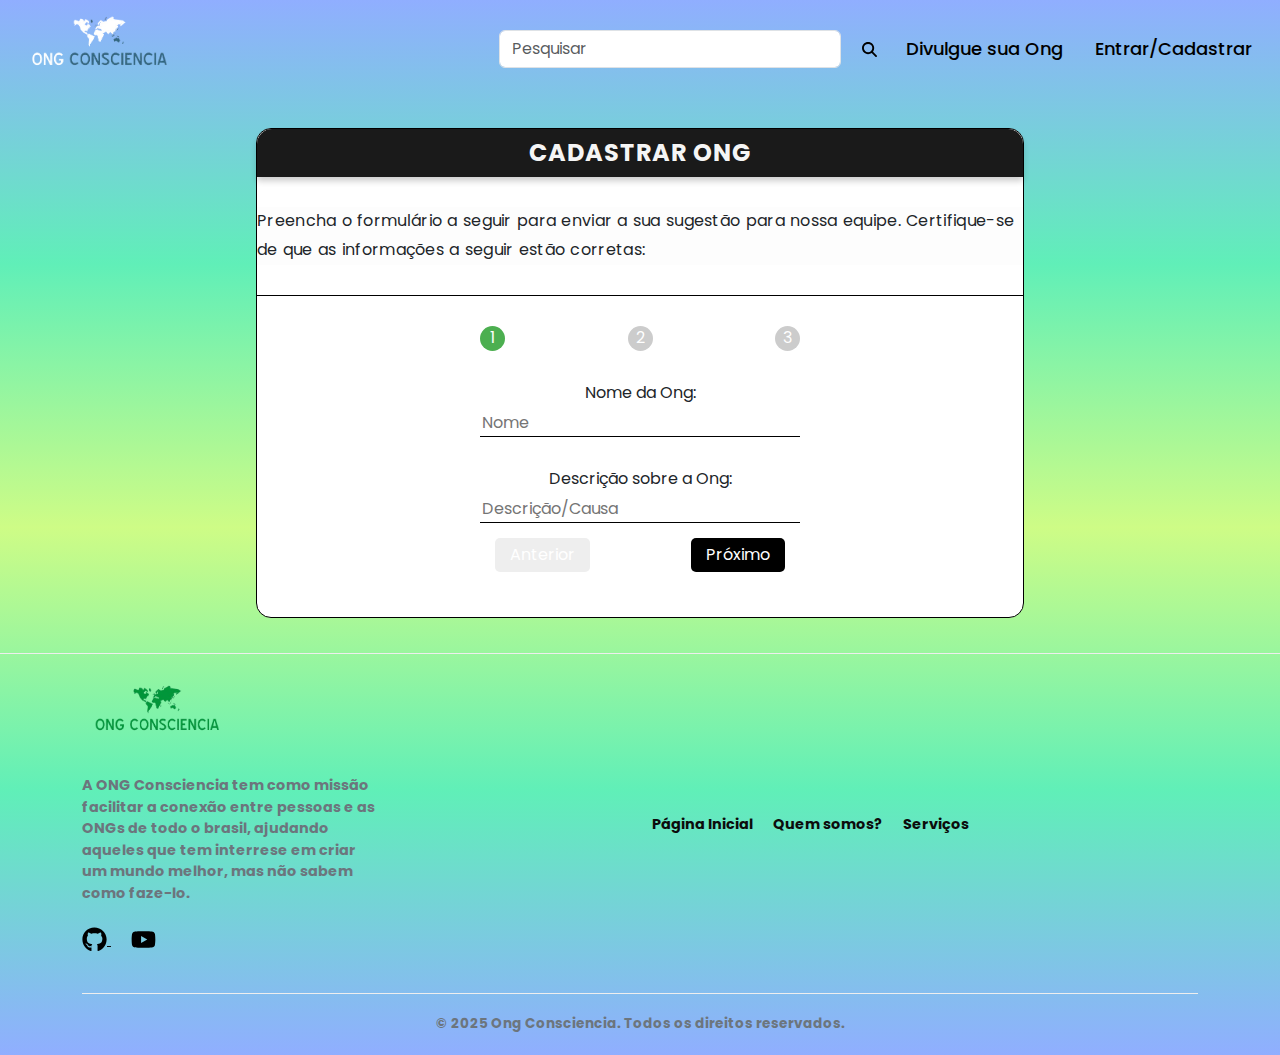
<file: CadastrarOng/index.html>
<!doctype html>
<html lang="pt-br">
  <head>
    <meta charset="utf-8">
    <meta name="viewport" content="width=device-width, initial-scale=1">
    <title>Ong Conciêntização - Página da Ong</title>
    <link href="https://cdn.jsdelivr.net/npm/bootstrap@5.3.3/dist/css/bootstrap.min.css" rel="stylesheet" integrity="sha384-QWTKZyjpPEjISv5WaRU9OFeRpok6YctnYmDr5pNlyT2bRjXh0JMhjY6hW+ALEwIH" crossorigin="anonymous">
    <link rel="stylesheet" href="style.css">
  </head>
  <body>
    
<!-- BARRA DE NAVEGAÇÃO -->
<nav class="navbar navbar-expand-lg" id="nave">
    <div class="container-fluid" id="nave">
        <a href="../Home/index.html">
            <img class="logo" src="imagens/LogoOng.png" alt="Logo">
        </a>
        <button class="navbar-toggler" type="button" data-bs-toggle="collapse" data-bs-target="#navbarSupportedContent" aria-controls="navbarSupportedContent" aria-expanded="false" aria-label="Toggle navigation">
            <span class="navbar-toggler-icon"></span>
        </button>
        <div class="collapse navbar-collapse justify-content-end" id="navbarSupportedContent">
            <form class="d-flex" role="search">
                <input class="form-control me-2" type="search" placeholder="Pesquisar" aria-label="Search" id="input-pesquisa">
                <button class="btn btn-outline-success" type="button" id="btn-pesquisa" onclick="pesquisarOng()">
                  <img src="icones/magnifying-glass-solid.svg" alt="" width="15px" height="15px">  
                </button>
            </form>
            <ul class="nav justify-content-end">
                <li class="nav-item">
                    <a class="nav-link a" href="../CadastrarOng/index.html">Divulgue sua Ong</a>
                </li>
                <!-- Link padrão de login/cadastro -->
                <li class="nav-item" id="auth-menu">
                    <a class="nav-link a" href="../LoginCadastro/index.html">Entrar/Cadastrar</a>
                </li>
                <!-- Menu Dropdown do usuário -->
                <li class="nav-item dropdown" id="user-menu">
                    <a class="nav-link dropdown-toggle" href="#" id="navbarDropdown" role="button" data-bs-toggle="dropdown" aria-expanded="false">
                        <img id="profile-pic" src="../Home/imagens/user_icon.png" alt="Foto de perfil" class="profile-image">
                    </a>
                    <ul class="dropdown-menu dropdown-menu-end" aria-labelledby="navbarDropdown">
                        <li><a class="dropdown-item" href="../PerfilUsuario/index.html" id="profile-user">Perfil</a></li>
                        <li><hr class="dropdown-divider"></li>
                        <li><a class="dropdown-item" href="#" id="logout">Sair</a></li>
                    </ul>
                </li>
            </ul>
        </div>
    </div>
  </nav>  


<!--Area de cadastro-->
    <div id="area-form">
        <!--Informativo-->
        <div id="informacao">
            <h4>
                Cadastrar Ong
            </h4>
            <p>
                Preencha o formulário a seguir para enviar a sua sugestão para nossa equipe. Certifique-se de que as informações a seguir estão corretas:
            </p>
        </div>

        <!--Formulário-->
        <!--https://www.youtube.com/watch?v=P7-MwXsV3mA-->
        <div class="formulario">
            <form action="" id="formulario">
                <div class="step-indicator">
                    <span class="active">1</span>
                    <span>2</span>
                    <span>3</span>
                </div>
                <!--Geral-->
                <div class="step active" id="step1">
                    <label for="nome">Nome da Ong:</label>
                    <input id="nome" name="nome" type="text" placeholder="Nome" required >
                    
                    <label for="descricao">Descrição sobre a Ong:</label>
                    <input id="descricao" name="descricao" type="text" placeholder="Descrição/Causa" required>
                </div>
                <!--Contatos-->
                <div class="step" id="step2">
                    <label for="email-form">Email de contato da Ong:</label>
                    <input type="email" name="email" id="email-form" placeholder="exemplo@gmail.com" required>    
            
                    <label for="telefone">Telefone de contaato da Ong:</label>
                    <input id="telefone" name="telefone" type="text" maxlength="11" placeholder="12 123456789" >
                </div>
                <!--Links-->
                <div class="step" id="step3">
                    <label for="imagem">Link da imagem da logo da Ong:</label>
                    <input id="imagem" name="link_img" type="text" placeholder="Link da imagem">

                    <label for="site">Linl do site oficial da Ong:</label>
                    <input id="site" name="link_site" type="text" placeholder="http://www..." required>
                </div>
                <div class="botoes">
                    <button type="button" id="btn-anterior" onclick="prevStep()" disabled>
                        Anterior
                    </button>
                    <button type="button" id="btn-proximo" onclick="nextStep()">
                        Próximo
                    </button>
                </div>
                
            </form>
            
            <span id="result"></span>
        </div>

        <!--Mensagem de agradecimento-->
        <div class="mensagem" id="mensagem">
            <h2>Mensagem de Agradecimento</h2>
            <p>Obrigado por cadastrar sua ONG em nosso site!</p>
            <p>Agradecemos por se juntar a nós nessa missão de conectar pessoas e organizações para construir um mundo melhor. O cadastro da sua ONG foi enviado com sucesso e, para garantir a segurança e a confiabilidade da nossa plataforma, passará por uma avaliação realizada por nossa equipe.</p>
            <p>Esse processo tem como objetivo verificar se as informações fornecidas estão corretas, se a ONG é segura e legítima, e evitar qualquer tipo de fraude. Nosso compromisso é garantir que todas as organizações cadastradas em nosso site sejam confiáveis, promovendo um ambiente transparente para nossos usuários.</p>
            <p>Assim que a análise for concluída, entraremos em contato com você para informar o resultado. Agradecemos pela sua paciência e por confiar em nosso trabalho. Juntos, podemos fazer a diferença!</p>
            <p><b>Atenciosamente,</b><br><b>Equipe ONG Conciêntização</b></p>
        </div>
    </div>


<!--RODAPÉ-->
    <footer class="footer">
        <div class="container">
            <div class="row align-items-center">
                <div class="col-md-6">
                    <div class="footer-brand">
                    <img class="logo-footer" src="imagens/LogoOngFooter.png" alt="Logo">
                    </div>
                    <p class="footer-text">A ONG Consciencia tem como missão facilitar a conexão entre pessoas e as ONGs de todo o brasil, ajudando aqueles que tem interrese em criar um mundo melhor, mas não sabem como faze-lo.</p>
                    <div class="social-links">
                        <a href="#" class="social-link">
                            <img src="icones/github-brands-solid.svg" alt="" width="25px" height="25px">
                        </a>
                        <a href="#" class="social-link">
                            <img src="icones/youtube-brands-solid.svg" alt="" width="25px" height="25px">
                        </a>
                    </div>
                </div>
    
                <div class="col-md-6 text-md-end">
                    <ul class="footer-links">
                        <li><a href="../Home/index.html">Página Inicial</a></li>
                        <li><a href="../QuemSomos/index.html">Quem somos?</a></li>
                        <li><a href="#">Serviços</a></li>
                    </ul>
                </div>
            </div>
    
            <div class="copyright text-center">
                © 2025 Ong Consciencia. Todos os direitos reservados.
            </div>
        </div>
    </footer>
  
    <script src="../Home/auth.js"></script>
    <!--Script Bootstrap-->
        <script src="script.js" defer></script>
        <script src="https://cdn.jsdelivr.net/npm/bootstrap@5.3.3/dist/js/bootstrap.bundle.min.js" integrity="sha384-YvpcrYf0tY3lHB60NNkmXc5s9fDVZLESaAA55NDzOxhy9GkcIdslK1eN7N6jIeHz" crossorigin="anonymous"></script>
    </body>
</html>
</file>
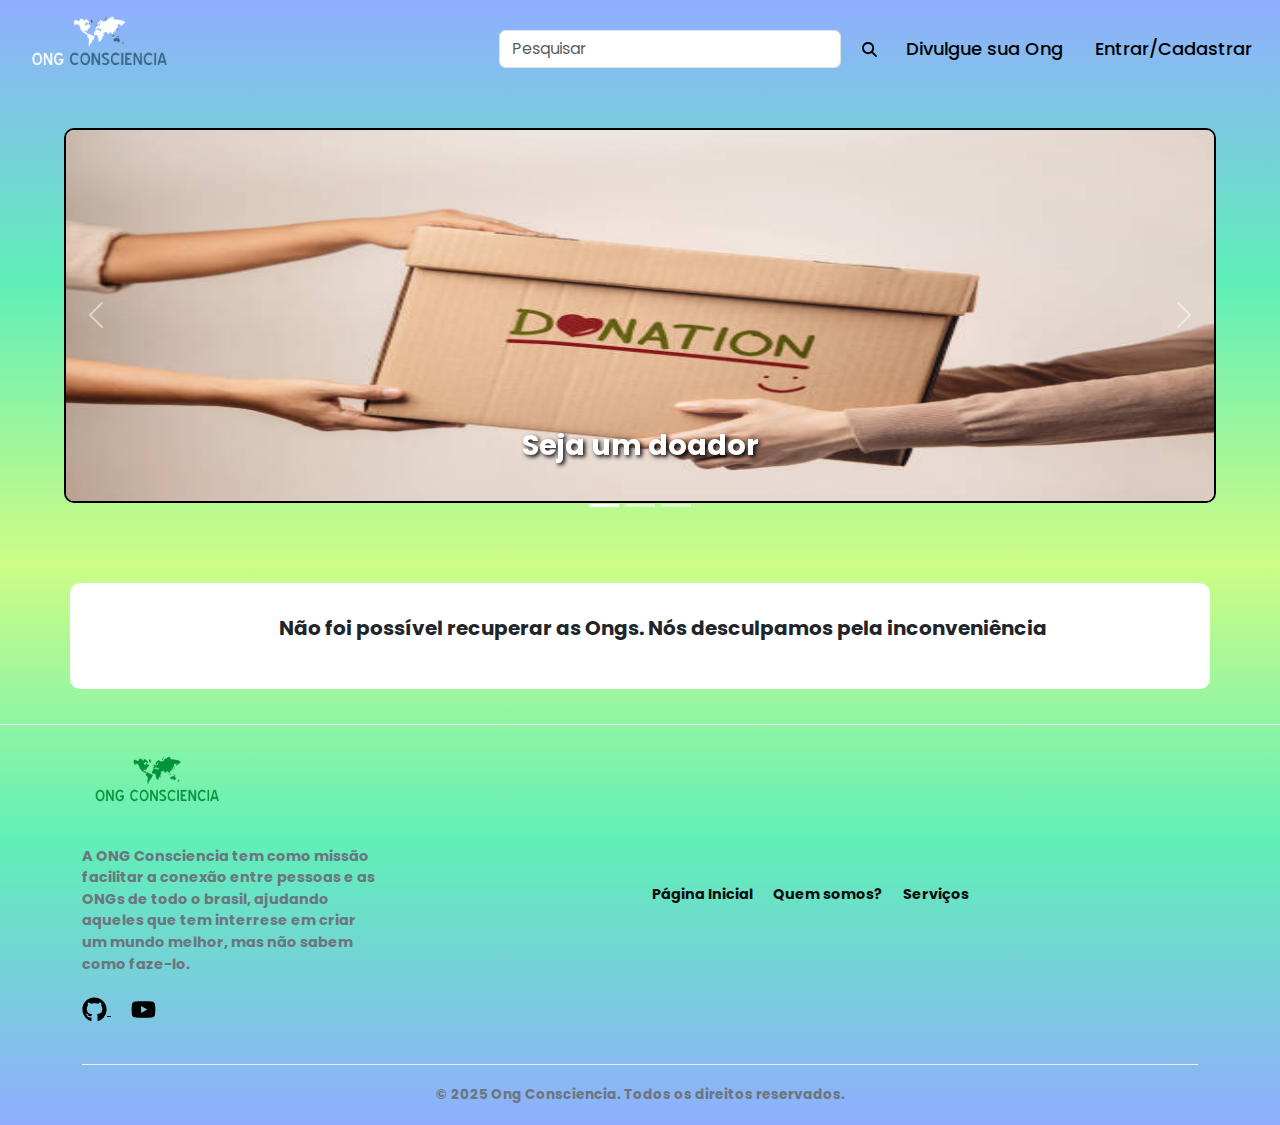
<file: Home/index.html>
<!doctype html>
<html lang="pt-br">
  <head>
    <meta charset="utf-8">
    <meta name="viewport" content="width=device-width, initial-scale=1">
    <title>Ong Conciêntização - Home</title>
    <link href="https://cdn.jsdelivr.net/npm/bootstrap@5.3.3/dist/css/bootstrap.min.css" rel="stylesheet" integrity="sha384-QWTKZyjpPEjISv5WaRU9OFeRpok6YctnYmDr5pNlyT2bRjXh0JMhjY6hW+ALEwIH" crossorigin="anonymous">
    <link rel="stylesheet" href="style.css">
  </head>
  <body>
    
<!-- BARRA DE NAVEGAÇÃO -->
<nav class="navbar navbar-expand-lg" id="nave">
  <div class="container-fluid" id="nave">
      <a href="../Home/index.html">
          <img class="logo" src="imagens/LogoOng.png" alt="Logo">
      </a>
      <button class="navbar-toggler" type="button" data-bs-toggle="collapse" data-bs-target="#navbarSupportedContent" aria-controls="navbarSupportedContent" aria-expanded="false" aria-label="Toggle navigation">
          <span class="navbar-toggler-icon"></span>
      </button>
      <div class="collapse navbar-collapse justify-content-end" id="navbarSupportedContent">
          <form class="d-flex" role="search">
              <input class="form-control me-2" type="search" placeholder="Pesquisar" aria-label="Search" id="input-pesquisa">
              <button class="btn btn-outline-success" type="button" id="btn-pesquisa" onclick="pesquisarOng()">
                <img src="icones/magnifying-glass-solid.svg" alt="" width="15px" height="15px">  
              </button>
          </form>
          <ul class="nav justify-content-end">
              <li class="nav-item">
                  <a class="nav-link a" href="../CadastrarOng/index.html">Divulgue sua Ong</a>
              </li>
              <!-- Link padrão de login/cadastro -->
              <li class="nav-item" id="auth-menu">
                  <a class="nav-link a" href="../LoginCadastro/index.html">Entrar/Cadastrar</a>
              </li>
              <!-- Menu Dropdown do usuário -->
              <li class="nav-item dropdown" id="user-menu">
                  <a class="nav-link dropdown-toggle" href="#" id="navbarDropdown" role="button" data-bs-toggle="dropdown" aria-expanded="false">
                      <img id="profile-pic" src="../Home/imagens/user_icon.png" alt="Foto de perfil" class="profile-image">
                  </a>
                  <ul class="dropdown-menu dropdown-menu-end" aria-labelledby="navbarDropdown">
                      <li><a class="dropdown-item" href="../PerfilUsuario/index.html" id="profile-user">Perfil</a></li>
                      <li><hr class="dropdown-divider"></li>
                      <li><a class="dropdown-item" href="#" id="logout">Sair</a></li>
                  </ul>
              </li>
          </ul>
      </div>
  </div>
</nav>


<!--CARROUSEL-->
    <div id="carouselExampleCaptions" class="carousel slide" style=" padding-top: 30px; padding-bottom: 30px;">
      <div class="carousel-indicators">
        <button type="button" data-bs-target="#carouselExampleCaptions" data-bs-slide-to="0" class="active" aria-current="true" aria-label="Slide 1"></button>
        <button type="button" data-bs-target="#carouselExampleCaptions" data-bs-slide-to="1" aria-label="Slide 2"></button>
        <button type="button" data-bs-target="#carouselExampleCaptions" data-bs-slide-to="2" aria-label="Slide 3"></button>
      </div>
      <div class="carousel-inner" id="carrosel-div">
        <div class="carousel-item active">
          <img src="imagens/istockphoto-1353332258-612x612.jpg" class="d-block w-100 img-carrosel" alt="...">
          <div class="carousel-caption d-none d-md-block">
            <h5 class="carrosel-text">Seja um doador</h5>
          </div>
        </div>
        <div class="carousel-item">
          <img src="imagens/pexels-rdne-6646918.jpg" class="d-block w-100 img-carrosel" alt="...">
          <div class="carousel-caption d-none d-md-block">
            <h5 class="carrosel-text">Ajude ao próximo</h5>
          </div>
        </div>
        <div class="carousel-item">
          <img src="imagens/world.jpg" class="d-block w-100 img-carrosel" alt="...">
          <div class="carousel-caption d-none d-md-block">
            <h5 class="carrosel-text">Ajude a criar um mundo melhor</h5>
          </div>
        </div>
      </div>
      <button class="carousel-control-prev carrosel-botao" type="button" data-bs-target="#carouselExampleCaptions" data-bs-slide="prev">
        <span class="carousel-control-prev-icon" aria-hidden="true"></span>
        <span class="visually-hidden">Previous</span>
      </button>
      <button class="carousel-control-next carrosel-botao" type="button" data-bs-target="#carouselExampleCaptions" data-bs-slide="next">
        <span class="carousel-control-next-icon" aria-hidden="true"></span>
        <span class="visually-hidden">Next</span>
      </button>
    </div>

    
<!--Exibiçãao dos cards para as ONGs-->
    <div class="container">
      <div class="row gx-4" id="area-de-conteudo">
        <!--Configuração de colunas de acordo com o tamanho do dispositivo-->
        <div class="col-sm-12 col-md-4 col-lg-3">
          <!--Area de apresentação das ongs-->
          
        </div>
      </div>
    </div>

<!--RODAPÉ-->
<footer class="footer">
  <div class="container">
      <div class="row align-items-center">
          <div class="col-md-6">
              <div class="footer-brand">
                <img class="logo-footer" src="imagens/LogoOngFooter.png" alt="Logo">
              </div>
              <p class="footer-text">A ONG Consciencia tem como missão facilitar a conexão entre pessoas e as ONGs de todo o brasil, ajudando aqueles que tem interrese em criar um mundo melhor, mas não sabem como faze-lo.</p>
              <div class="social-links">
                <a href="#" class="social-link">
                  <img src="icones/github-brands-solid.svg" alt="" width="25px" height="25px">
                </a>
                <a href="#" class="social-link">
                  <img src="icones/youtube-brands-solid.svg" alt="" width="25px" height="25px">
                </a>
              </div>
          </div>

          <div class="col-md-6 text-md-end">
              <ul class="footer-links">
                  <li><a href="#">Página Inicial</a></li>
                  <li><a href="../QuemSomos/index.html">Quem somos?</a></li>
                  <li><a href="#">Serviços</a></li>
              </ul>
          </div>
      </div>

      <div class="copyright text-center">
          © 2025 Ong Consciencia. Todos os direitos reservados.
      </div>
  </div>
</footer>

    <!--Script Bootstrap-->
    <script src="script.js" defer></script>
    <script src="../Home/auth.js"></script>
    <script src="https://cdn.jsdelivr.net/npm/bootstrap@5.3.3/dist/js/bootstrap.bundle.min.js" integrity="sha384-YvpcrYf0tY3lHB60NNkmXc5s9fDVZLESaAA55NDzOxhy9GkcIdslK1eN7N6jIeHz" crossorigin="anonymous"></script>
  </body>
</html>
</file>
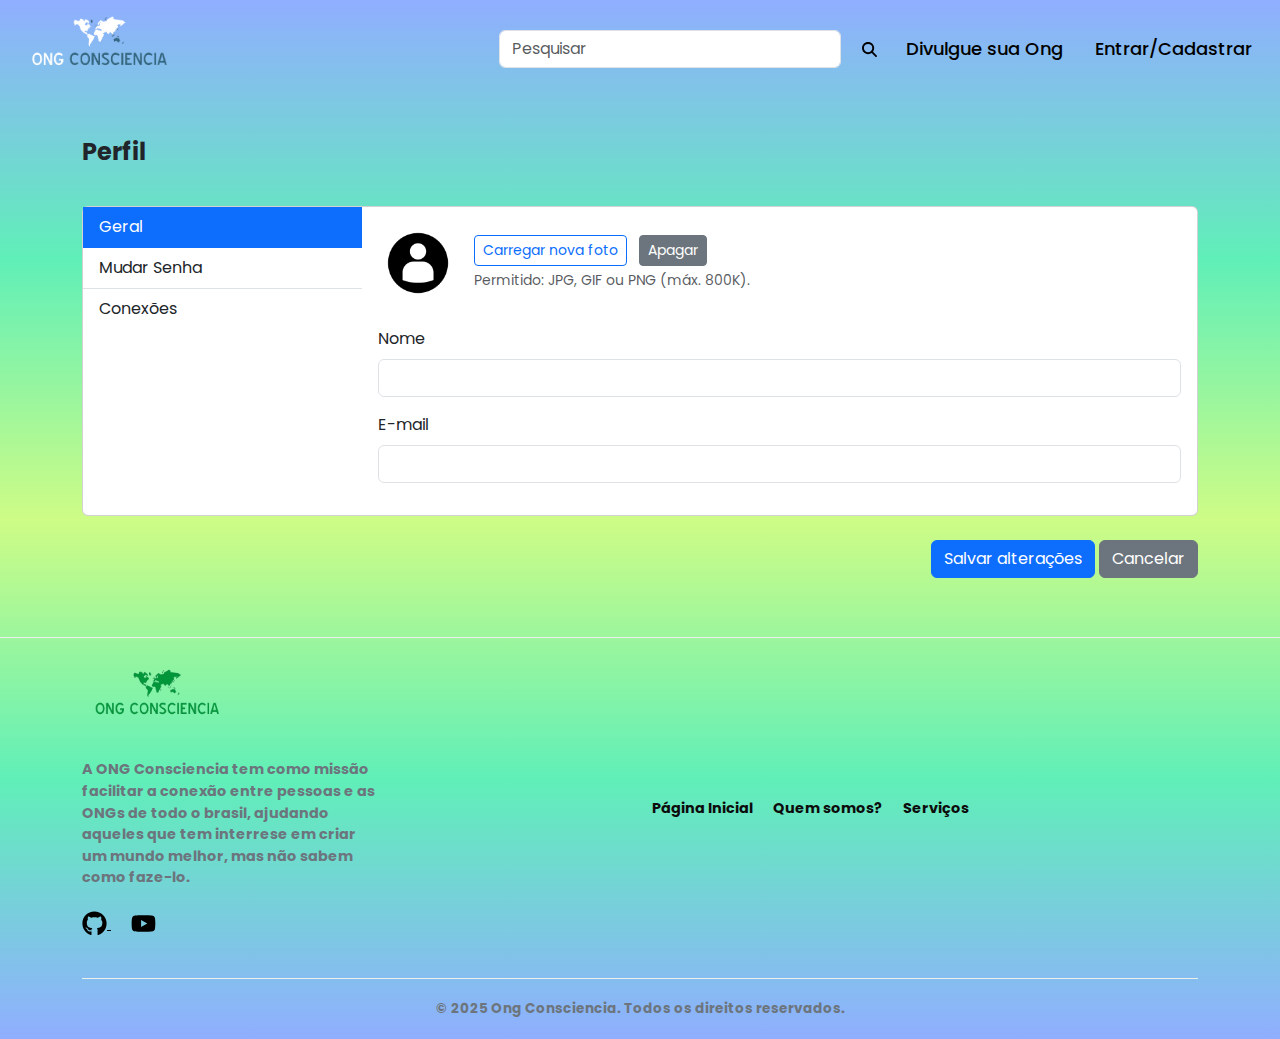
<file: PerfilUsuario/index.html>
<!DOCTYPE html>
<html lang="pt-br">

<head>
    <meta charset="UTF-8">
    <meta name="viewport" content="width=device-width, initial-scale=1.0">
    <title>OngConsciencia - Perfil do usuário</title>
    <link rel="stylesheet" href="style.css">
    <link href="https://cdn.jsdelivr.net/npm/bootstrap@5.3.3/dist/css/bootstrap.min.css" rel="stylesheet" integrity="sha384-QWTKZyjpPEjISv5WaRU9OFeRpok6YctnYmDr5pNlyT2bRjXh0JMhjY6hW+ALEwIH" crossorigin="anonymous">
</head>

<body>

    <!-- BARRA DE NAVEGAÇÃO -->
<nav class="navbar navbar-expand-lg" id="nave">
    <div class="container-fluid" id="nave">
        <a href="../Home/index.html">
            <img class="logo" src="imagens/LogoOng.png" alt="Logo">
        </a>
        <button class="navbar-toggler" type="button" data-bs-toggle="collapse" data-bs-target="#navbarSupportedContent" aria-controls="navbarSupportedContent" aria-expanded="false" aria-label="Toggle navigation">
            <span class="navbar-toggler-icon"></span>
        </button>
        <div class="collapse navbar-collapse justify-content-end" id="navbarSupportedContent">
            <form class="d-flex" role="search">
                <input class="form-control me-2" type="search" placeholder="Pesquisar" aria-label="Search" id="input-pesquisa">
                <button class="btn btn-outline-success" type="button" id="btn-pesquisa" onclick="pesquisarOng()">
                  <img src="icones/magnifying-glass-solid.svg" alt="" width="15px" height="15px">  
                </button>
            </form>
            <ul class="nav justify-content-end">
                <li class="nav-item">
                    <a class="nav-link a" href="../CadastrarOng/index.html">Divulgue sua Ong</a>
                </li>
                <!-- Link padrão de login/cadastro -->
                <li class="nav-item" id="auth-menu">
                    <a class="nav-link a" href="../LoginCadastro/index.html">Entrar/Cadastrar</a>
                </li>
                <!-- Menu Dropdown do usuário -->
                <li class="nav-item dropdown" id="user-menu">
                    <a class="nav-link dropdown-toggle" href="#" id="navbarDropdown" role="button" data-bs-toggle="dropdown" aria-expanded="false">
                        <img id="profile-pic" src="../Home/imagens/user_icon.png" alt="Foto de perfil" class="profile-image">
                    </a>
                    <ul class="dropdown-menu dropdown-menu-end" aria-labelledby="navbarDropdown">
                        <li><a class="dropdown-item" href="../PerfilUsuario/index.html" id="profile-user">Perfil</a></li>
                        <li><hr class="dropdown-divider"></li>
                        <li><a class="dropdown-item" href="#" id="logout">Sair</a></li>
                    </ul>
                </li>
            </ul>
        </div>
    </div>
  </nav>  

    <!-- Perfil do usuário -->
<div class="container light-style flex-grow-1 py-4">
    <h4 class="fw-bold py-3 mb-4">Perfil</h4>
    <div class="card">
        <div class="row g-0">
            <div class="col-md-3">
                <div class="list-group list-group-flush">
                    <a class="list-group-item list-group-item-action active" data-bs-toggle="list" href="#account-general">
                        Geral
                    </a>
                    <a class="list-group-item list-group-item-action" data-bs-toggle="list" href="#account-change-password">
                        Mudar Senha
                    </a>
                    <a class="list-group-item list-group-item-action" data-bs-toggle="list" href="#account-connections">
                        Conexões
                    </a>
                </div>
            </div>
            <div class="col-md-9">
                <div class="tab-content p-3">
                    <!-- Geral -->
                    <div class="tab-pane fade show active" id="account-general">
                        <div class="d-flex align-items-center mb-4">
                            <img  id="foto-perfil"  src="../Home/imagens/user_icon.png" alt="Avatar" class="rounded-circle me-3" width="80">
                            <div>
                                <label class="btn btn-outline-primary btn-sm">
                                    Carregar nova foto
                                    <input id="fileinput" type="file" class="d-none" accept="image/*">
                                </label>
                                <button class="btn btn-sm btn-secondary ms-2">Apagar</button>
                                <div class="text-muted mt-1 small">Permitido: JPG, GIF ou PNG (máx. 800K).</div>
                            </div>
                        </div>
                        <form>
                            <div class="mb-3">
                                <label class="form-label">Nome</label>
                                <input type="text" class="form-control" id="nome"  value="">
                            </div>
                            <div class="mb-3">
                                <label class="form-label">E-mail</label>
                                <input type="email" class="form-control" id="email" value="">
                            </div>
                        </form>
                    </div>

                    <!-- Mudar Senha -->
                    <div class="tab-pane fade" id="account-change-password">
                        <form>
                            <div class="mb-3">
                                <label class="form-label">Senha Atual</label>
                                <input type="password" class="form-control">
                            </div>
                            <div class="mb-3">
                                <label class="form-label">Nova Senha</label>
                                <input type="password" id="nova-senha" class="form-control">
                            </div>
                            <div class="mb-3">
                                <label class="form-label">Confirmar Nova Senha</label>
                                <input type="password" class="form-control">
                            </div>
                        </form>
                    </div>

                    <!-- Conexões -->
                    <div class="tab-pane fade" id="account-connections">
                        <button class="btn btn-twitter btn-sm w-100 mb-3">Conectar com <strong>LinkedIn</strong></button>
                        <div class="border-bottom pb-3">
                            <h6 class="mb-2">Conectado com Google:</h6>
                            <span class="text-muted small">[Email Protegido]</span>
                            <a href="#" class="text-decoration-none text-muted float-end small">Remover</a>
                        </div>
                        <button class="btn btn-facebook btn-sm w-100 my-3">Conectar com <strong>Facebook</strong></button>
                        <button class="btn btn-instagram btn-sm w-100">Conectar com <strong>Instagram</strong></button>
                    </div>
                </div>
            </div>
        </div>
    </div>
    <div class="text-end mt-4">
        <button class="btn btn-primary">Salvar alterações</button>
        <button class="btn btn-secondary">Cancelar</button>
    </div>
</div>

    <!--RODAPÉ-->
<footer class="footer">
    <div class="container">
        <div class="row align-items-center">
            <div class="col-md-6">
                <div class="footer-brand">
                  <img class="logo-footer" src="imagens/LogoOngFooter.png" alt="Logo">
                </div>
                <p class="footer-text">A ONG Consciencia tem como missão facilitar a conexão entre pessoas e as ONGs de todo o brasil, ajudando aqueles que tem interrese em criar um mundo melhor, mas não sabem como faze-lo.</p>
                <div class="social-links">
                    <a href="#" class="social-link">
                        <img src="icones/github-brands-solid.svg" alt="" width="25px" height="25px">
                    </a>
                    <a href="#" class="social-link">
                        <img src="icones/youtube-brands-solid.svg" alt="" width="25px" height="25px">
                    </a>
                </div>
            </div>
  
            <div class="col-md-6 text-md-end">
                <ul class="footer-links">
                    <li><a href="../Home/index.html">Página Inicial</a></li>
                    <li><a href="../QuemSomos/index.html">Quem somos?</a></li>
                    <li><a href="#">Serviços</a></li>
                </ul>
            </div>
        </div>
  
        <div class="copyright text-center">
            © 2025 Ong Consciencia. Todos os direitos reservados.
        </div>
    </div>
  </footer>
    <!-- Link -->
    <script src="https://code.jquery.com/jquery-1.10.2.min.js"></script>
    <!-- Link para a responsabilidade do NavBar -->
    <script src="https://cdn.jsdelivr.net/npm/bootstrap@5.3.3/dist/js/bootstrap.bundle.min.js" integrity="sha384-YvpcrYf0tY3lHB60NNkmXc5s9fDVZLESaAA55NDzOxhy9GkcIdslK1eN7N6jIeHz" crossorigin="anonymous"></script>
    <script src="../Home/auth.js"></script>
    <script src="../PerfilUsuario/script.js"></script>
</body>

</html>
</file>
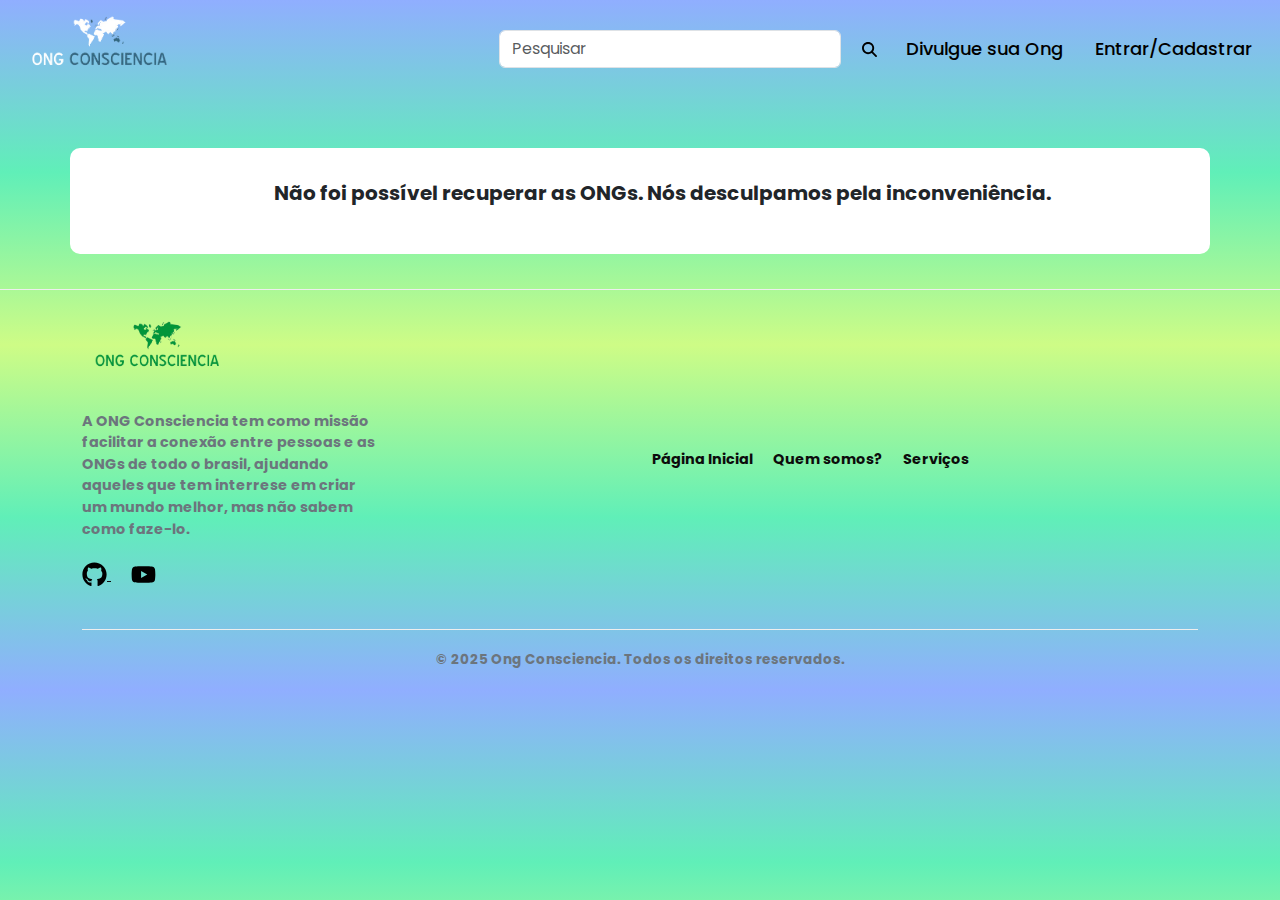
<file: PesquisaOng/index.html>
<!doctype html>
<html lang="pt-br">
  <head>
    <meta charset="utf-8">
    <meta name="viewport" content="width=device-width, initial-scale=1">
    <title>Ong Conciêntização - Home</title>
    <link href="https://cdn.jsdelivr.net/npm/bootstrap@5.3.3/dist/css/bootstrap.min.css" rel="stylesheet" integrity="sha384-QWTKZyjpPEjISv5WaRU9OFeRpok6YctnYmDr5pNlyT2bRjXh0JMhjY6hW+ALEwIH" crossorigin="anonymous">
    <link rel="stylesheet" href="style.css">
  </head>
  <body>
    
<!--BARRA DE NAVEGAÇÃO-->
    <nav class="navbar navbar-expand-lg" id="nave">
        <div class="container-fluid" id="nave">
          <a href="../Home/index.html">
            <img class="logo" src="imagens/LogoOng.png" alt="Logo">
          </a>
          <button class="navbar-toggler" type="button" data-bs-toggle="collapse" data-bs-target="#navbarSupportedContent" aria-controls="navbarSupportedContent" aria-expanded="false" aria-label="Toggle navigation">
            <span class="navbar-toggler-icon"></span>
          </button>
          <div class="collapse navbar-collapse justify-content-end" id="navbarSupportedContent">
            <form class="d-flex" role="search" >
              <input id="pesquisa" class="form-control me-2" type="search" placeholder="Pesquisar" aria-label="Search" id="input-pesquisa">
              <button class="btn btn-outline-success" type="button" id="btn-pesquisa" onclick="pesquisarOng()">
                <img src="icones/magnifying-glass-solid.svg" alt="" width="15px" height="15px">  
              </button>
            </form>
            <ul class="nav justify-content-end">
                <li class="nav-item">
                  <a class="nav-link a" href="../CadastrarOng/index.html">Divulgue sua Ong</a>
                </li>
                <li class="nav-item">
                  <a class="nav-link a" href="../LoginCadastro/index.html">Entrar/Cadastrar</a>
                </li>
            </ul>
          </div>
        </div>
    </nav>

    
<!--Exibiçãao dos cards para as ONGs-->
    <div class="container">
      <div class="row gx-4" id="area-de-conteudo">
        <!--Configuração de colunas de acordo com o tamanho do dispositivo-->
        <div class="col-sm-12 col-md-4 col-lg-3">
          <!--Area de apresentação das ongs-->
          
        </div>
      </div>
    </div>

<!--RODAPÉ-->
<footer class="footer">
  <div class="container">
      <div class="row align-items-center">
          <div class="col-md-6">
              <div class="footer-brand">
                <img class="logo-footer" src="imagens/LogoOngFooter.png" alt="Logo">
              </div>
              <p class="footer-text">A ONG Consciencia tem como missão facilitar a conexão entre pessoas e as ONGs de todo o brasil, ajudando aqueles que tem interrese em criar um mundo melhor, mas não sabem como faze-lo.</p>
              <div class="social-links">
                <a href="#" class="social-link">
                  <img src="icones/github-brands-solid.svg" alt="" width="25px" height="25px">
                </a>
                <a href="#" class="social-link">
                  <img src="icones/youtube-brands-solid.svg" alt="" width="25px" height="25px">
                </a>
              </div>
          </div>

          <div class="col-md-6 text-md-end">
              <ul class="footer-links">
                  <li><a href="../Home/index.html">Página Inicial</a></li>
                  <li><a href="../QuemSomos/index.html">Quem somos?</a></li>
                  <li><a href="#">Serviços</a></li>
              </ul>
          </div>
      </div>

      <div class="copyright text-center">
          © 2025 Ong Consciencia. Todos os direitos reservados.
      </div>
  </div>
</footer>

    <!--Script Bootstrap-->
    <script src="script.js"></script>
    <script src="https://cdn.jsdelivr.net/npm/bootstrap@5.3.3/dist/js/bootstrap.bundle.min.js" integrity="sha384-YvpcrYf0tY3lHB60NNkmXc5s9fDVZLESaAA55NDzOxhy9GkcIdslK1eN7N6jIeHz" crossorigin="anonymous"></script>
  </body>
</html>
</file>
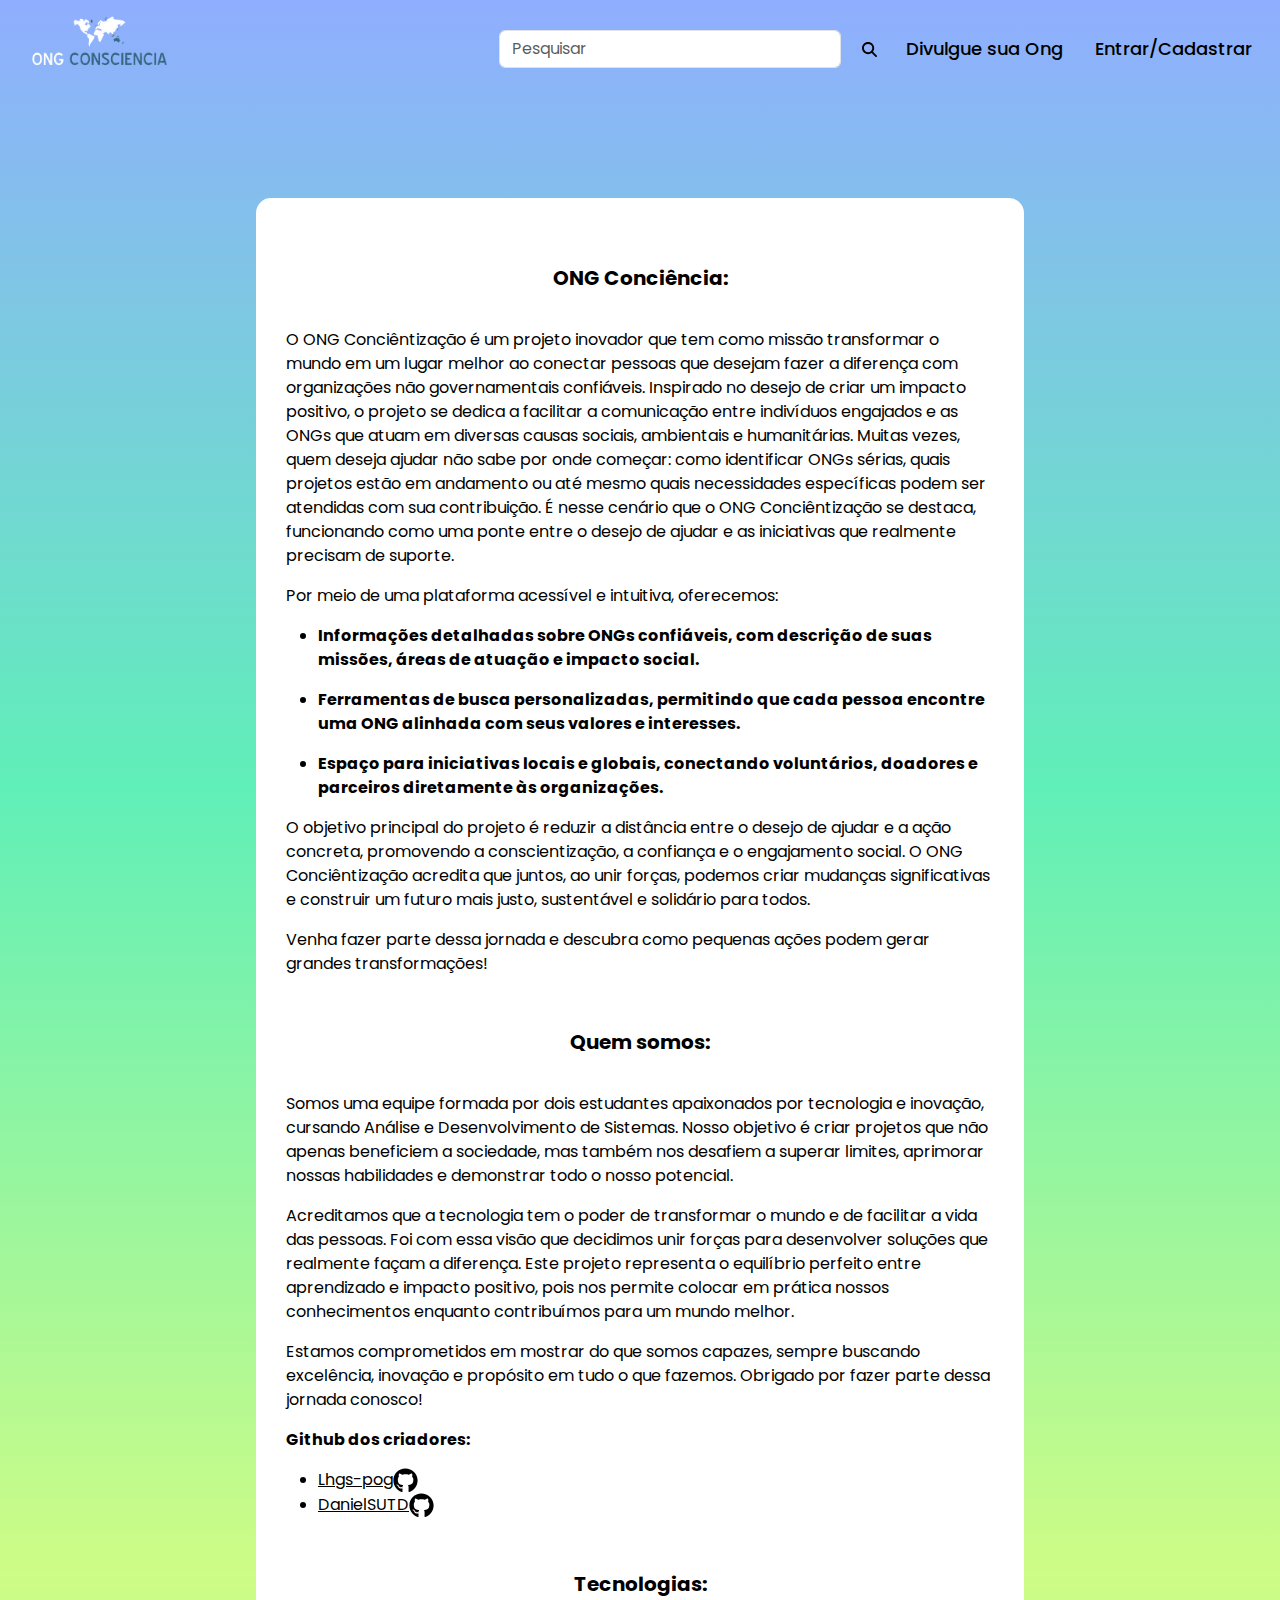
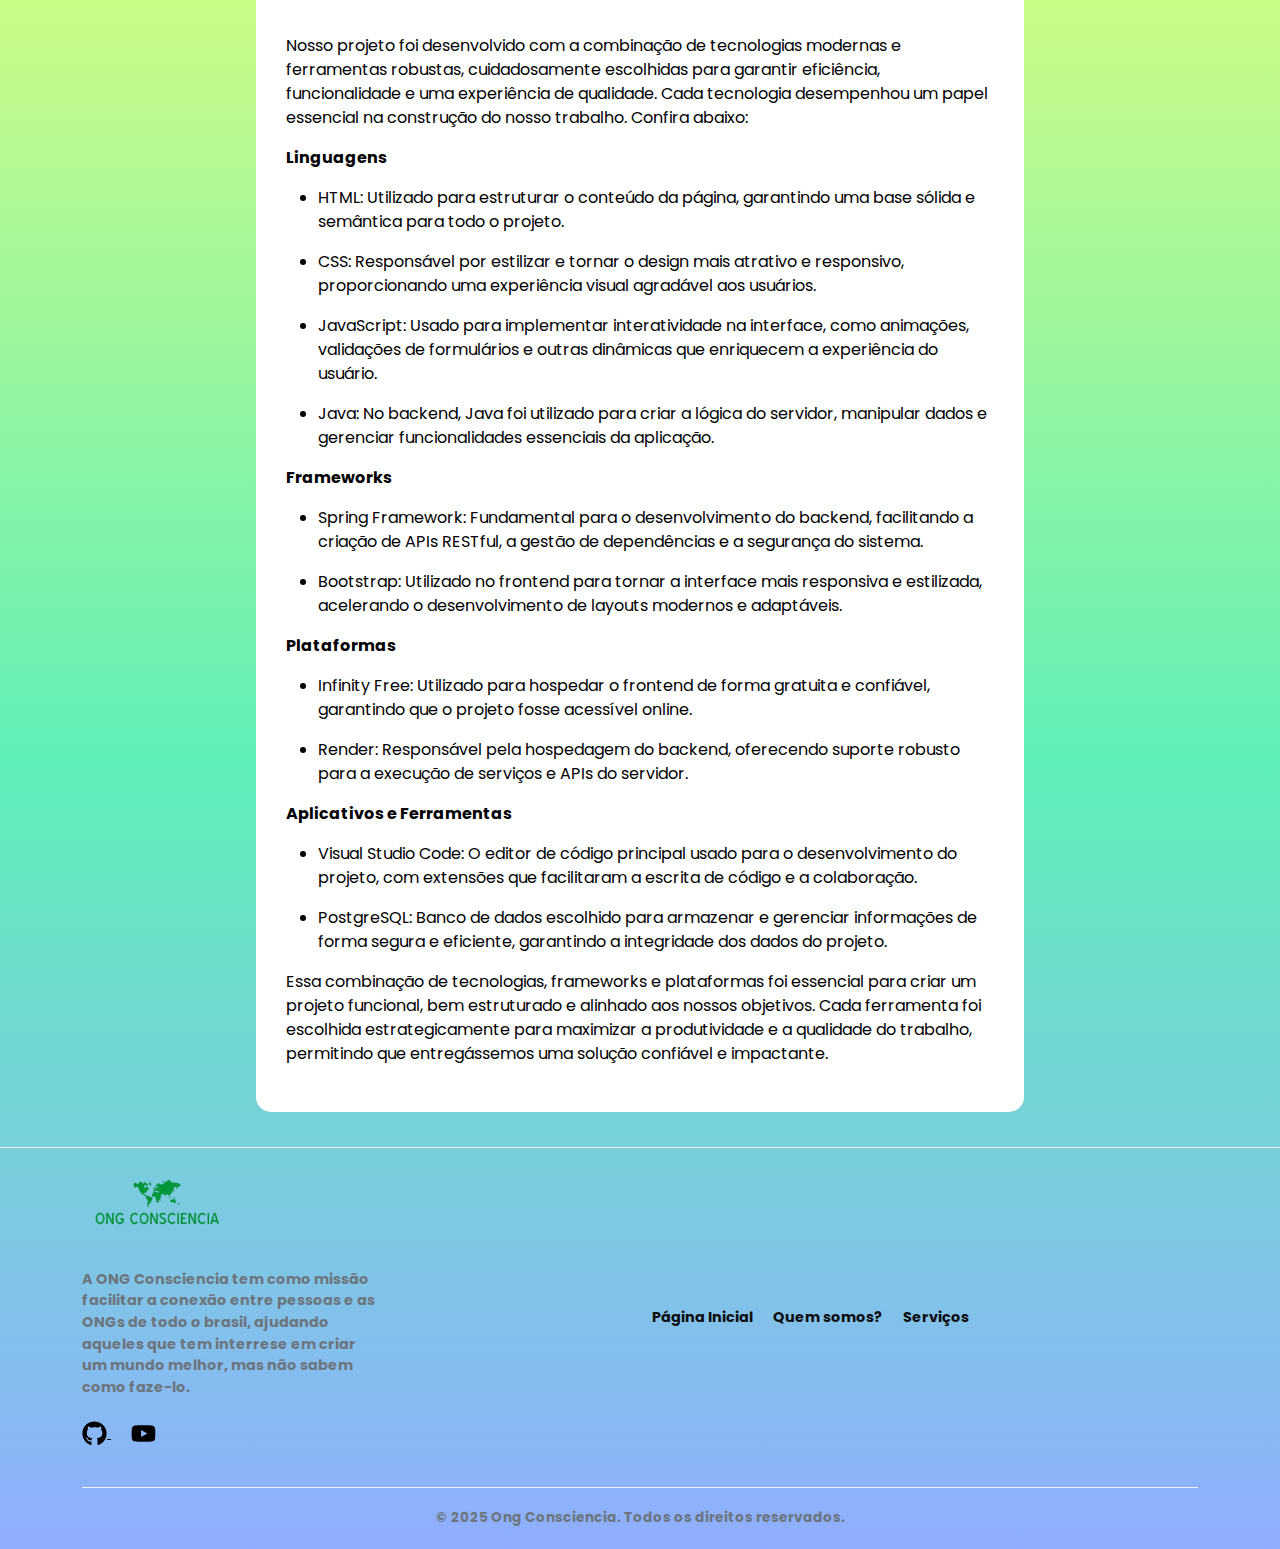
<file: QuemSomos/index.html>
<!doctype html>
<html lang="pt-br">
  <head>
    <meta charset="utf-8">
    <meta name="viewport" content="width=device-width, initial-scale=1">
    <title>Ong Conciêntização - Quem somos</title>
    <link href="https://cdn.jsdelivr.net/npm/bootstrap@5.3.3/dist/css/bootstrap.min.css" rel="stylesheet" integrity="sha384-QWTKZyjpPEjISv5WaRU9OFeRpok6YctnYmDr5pNlyT2bRjXh0JMhjY6hW+ALEwIH" crossorigin="anonymous">
    <link rel="stylesheet" href="style.css">
  </head>
  <body>
    
<!-- BARRA DE NAVEGAÇÃO -->
<nav class="navbar navbar-expand-lg" id="nave">
    <div class="container-fluid" id="nave">
        <a href="../Home/index.html">
            <img class="logo" src="imagens/LogoOng.png" alt="Logo">
        </a>
        <button class="navbar-toggler" type="button" data-bs-toggle="collapse" data-bs-target="#navbarSupportedContent" aria-controls="navbarSupportedContent" aria-expanded="false" aria-label="Toggle navigation">
            <span class="navbar-toggler-icon"></span>
        </button>
        <div class="collapse navbar-collapse justify-content-end" id="navbarSupportedContent">
            <form class="d-flex" role="search">
                <input class="form-control me-2" type="search" placeholder="Pesquisar" aria-label="Search" id="input-pesquisa">
                <button class="btn btn-outline-success" type="button" id="btn-pesquisa" onclick="pesquisarOng()">
                  <img src="icones/magnifying-glass-solid.svg" alt="" width="15px" height="15px">  
                </button>
            </form>
            <ul class="nav justify-content-end">
                <li class="nav-item">
                    <a class="nav-link a" href="../CadastrarOng/index.html">Divulgue sua Ong</a>
                </li>
                <!-- Link padrão de login/cadastro -->
                <li class="nav-item" id="auth-menu">
                    <a class="nav-link a" href="../LoginCadastro/index.html">Entrar/Cadastrar</a>
                </li>
                <!-- Menu Dropdown do usuário -->
                <li class="nav-item dropdown" id="user-menu">
                    <a class="nav-link dropdown-toggle" href="#" id="navbarDropdown" role="button" data-bs-toggle="dropdown" aria-expanded="false">
                        <img id="profile-pic" src="../Home/imagens/user_icon.png" alt="Foto de perfil" class="profile-image">
                    </a>
                    <ul class="dropdown-menu dropdown-menu-end" aria-labelledby="navbarDropdown">
                        <li><a class="dropdown-item" href="../PerfilUsuario/index.html" id="profile-user">Perfil</a></li>
                        <li><hr class="dropdown-divider"></li>
                        <li><a class="dropdown-item" href="#" id="logout">Sair</a></li>
                    </ul>
                </li>
            </ul>
        </div>
    </div>
  </nav>
  

<!--AREA DE CONTEUDO-->
    <div id="area-de-conteudo">
        <div id="conteudo">

            <!--Texto de apressentação do projeto-->
            <div id="projeto">
                <h5>
                    ONG Conciência:
                </h5>
                <p>
                    O ONG Conciêntização é um projeto inovador que tem como missão transformar o mundo em um lugar melhor ao conectar pessoas que desejam fazer a diferença com organizações não governamentais confiáveis. Inspirado no desejo de criar um impacto positivo, o projeto se dedica a facilitar a comunicação entre indivíduos engajados e as ONGs que atuam em diversas causas sociais, ambientais e humanitárias.  
                    Muitas vezes, quem deseja ajudar não sabe por onde começar: como identificar ONGs sérias, quais projetos estão em andamento ou até mesmo quais necessidades específicas podem ser atendidas com sua contribuição. É nesse cenário que o ONG Conciêntização se destaca, funcionando como uma ponte entre o desejo de ajudar e as iniciativas que realmente precisam de suporte.  
                </p>
                <p>
                    Por meio de uma plataforma acessível e intuitiva, oferecemos:  
                </p>
                <ul>
                    <li>
                        <p><b>Informações detalhadas sobre ONGs confiáveis, com descrição de suas missões, áreas de atuação e impacto social.  </b></p>
                    </li>
                    <li>
                        <p><b>Ferramentas de busca personalizadas, permitindo que cada pessoa encontre uma ONG alinhada com seus valores e interesses.  </b></p>
                    </li>
                    <li>
                        <p><b>Espaço para iniciativas locais e globais, conectando voluntários, doadores e parceiros diretamente às organizações.  </b></p>
                    </li>
                </ul>
                <p>
                    O objetivo principal do projeto é reduzir a distância entre o desejo de ajudar e a ação concreta, promovendo a conscientização, a confiança e o engajamento social. O ONG Conciêntização acredita que juntos, ao unir forças, podemos criar mudanças significativas e construir um futuro mais justo, sustentável e solidário para todos.  
                </p>
                <p>
                    Venha fazer parte dessa jornada e descubra como pequenas ações podem gerar grandes transformações!  
                </p>    
            </div>

            <!--Texto de apresentação-->
            <div id="apresentacao">
                <h5>
                    Quem somos:
                </h5>
                <p>
                    Somos uma equipe formada por dois estudantes apaixonados por tecnologia e inovação, cursando Análise e Desenvolvimento de Sistemas. Nosso objetivo é criar projetos que não apenas beneficiem a sociedade, mas também nos desafiem a superar limites, aprimorar nossas habilidades e demonstrar todo o nosso potencial.
                </p>
                <p>
                    Acreditamos que a tecnologia tem o poder de transformar o mundo e de facilitar a vida das pessoas. Foi com essa visão que decidimos unir forças para desenvolver soluções que realmente façam a diferença. Este projeto representa o equilíbrio perfeito entre aprendizado e impacto positivo, pois nos permite colocar em prática nossos conhecimentos enquanto contribuímos para um mundo melhor.
                </p>
                <p>
                    Estamos comprometidos em mostrar do que somos capazes, sempre buscando excelência, inovação e propósito em tudo o que fazemos. Obrigado por fazer parte dessa jornada conosco!
                </p>
                <p>
                    <b>Github dos criadores:</b>
                </p>
                <ul>
                    <li>
                        <a href="https://github.com/Lhgs-pog" class="link-git">
                            Lhgs-pog<img src="icones/github-brands-solid.svg" alt="" width="25px" height="25px">
                        </a>
                    </li>
                    <li>
                        <a href="https://github.com/DanielSUTD" class="link-git">
                            DanielSUTD<img src="icones/github-brands-solid.svg" alt="" width="25px" height="25px">
                        </a>
                    </li>
                </ul>
            </div>
            <!--Texto tecnologias-->
            <div id="tecnologias">
                <h5>
                    Tecnologias:
                </h5>
                <p>
                    Nosso projeto foi desenvolvido com a combinação de tecnologias modernas e ferramentas robustas, cuidadosamente escolhidas para garantir eficiência, funcionalidade e uma experiência de qualidade. Cada tecnologia desempenhou um papel essencial na construção do nosso trabalho. Confira abaixo:
                </p>
                <!--Liguagnes uadas-->
                <p>
                    <b>
                        Linguagens
                    </b>
                </p>
                <ul>
                    <li>
                        <p>
                            HTML: Utilizado para estruturar o conteúdo da página, garantindo uma base sólida e semântica para todo o projeto.
                        </p>
                    </li>
                    <li>
                        <p>
                            CSS: Responsável por estilizar e tornar o design mais atrativo e responsivo, proporcionando uma experiência visual agradável aos usuários.
                        </p>
                    </li>
                    <li>
                        <p>
                            JavaScript: Usado para implementar interatividade na interface, como animações, validações de formulários e outras dinâmicas que enriquecem a experiência do usuário.
                        </p>
                    </li>
                    <li>
                        <p>
                            Java: No backend, Java foi utilizado para criar a lógica do servidor, manipular dados e gerenciar funcionalidades essenciais da aplicação.
                        </p>
                    </li>
                </ul>
                <!--Frameworks usados-->
                <p>
                    <b>
                        Frameworks
                    </b>
                </p>
                <ul>
                    <li>
                        <p>
                            Spring Framework: Fundamental para o desenvolvimento do backend, facilitando a criação de APIs RESTful, a gestão de dependências e a segurança do sistema.
                        </p>
                    </li>
                    <li>
                        <p>
                            Bootstrap: Utilizado no frontend para tornar a interface mais responsiva e estilizada, acelerando o desenvolvimento de layouts modernos e adaptáveis.
                        </p>
                    </li>
                </ul>
                <!--Plataformas usadas-->
                <p>
                    <b>
                        Plataformas
                    </b>
                </p>
                <ul>
                    <li>
                        <p>
                            Infinity Free: Utilizado para hospedar o frontend de forma gratuita e confiável, garantindo que o projeto fosse acessível online.
                        </p>
                    </li>
                    <li>
                        <p>
                            Render: Responsável pela hospedagem do backend, oferecendo suporte robusto para a execução de serviços e APIs do servidor.
                        </p>
                    </li>
                </ul>
                <!--Aplicativos e ferramentas usadas-->
                <p>
                    <b>
                        Aplicativos e Ferramentas
                    </b>
                </p>
                <ul>
                    <li>
                        <p>
                            Visual Studio Code: O editor de código principal usado para o desenvolvimento do projeto, com extensões que facilitaram a escrita de código e a colaboração.
                        </p>
                    </li>
                    <li>
                        <p>
                            PostgreSQL: Banco de dados escolhido para armazenar e gerenciar informações de forma segura e eficiente, garantindo a integridade dos dados do projeto.
                        </p>
                    </li>
                </ul>
                <p>
                    Essa combinação de tecnologias, frameworks e plataformas foi essencial para criar um projeto funcional, bem estruturado e alinhado aos nossos objetivos. Cada ferramenta foi escolhida estrategicamente para maximizar a produtividade e a qualidade do trabalho, permitindo que entregássemos uma solução confiável e impactante.
                </p>
            </div>
        </div>
    </div>

<!--RODAPÉ-->
    <footer class="footer">
        <div class="container">
            <div class="row align-items-center">
                <div class="col-md-6">
                    <div class="footer-brand">
                    <img class="logo-footer" src="imagens/LogoOngFooter.png" alt="Logo" href="../Home/index.html">
                    </div>
                    <p class="footer-text">A ONG Consciencia tem como missão facilitar a conexão entre pessoas e as ONGs de todo o brasil, ajudando aqueles que tem interrese em criar um mundo melhor, mas não sabem como faze-lo.</p>
                    <div class="social-links">
                        <a href="#" class="social-link">
                            <img src="icones/github-brands-solid.svg" alt="" width="25px" height="25px">
                        </a>
                        <a href="#" class="social-link">
                            <img src="icones/youtube-brands-solid.svg" alt="" width="25px" height="25px">
                        </a>
                    </div>
                </div>
    
                <div class="col-md-6 text-md-end">
                    <ul class="footer-links">
                        <li><a href="../Home/index.html">Página Inicial</a></li>
                        <li><a href="#">Quem somos?</a></li>
                        <li><a href="#">Serviços</a></li>
                    </ul>
                </div>
            </div>
    
            <div class="copyright text-center">
                © 2025 Ong Consciencia. Todos os direitos reservados.
            </div>
        </div>
    </footer>
  
    <script src="../Home/auth.js"></script>
    <!--Script Bootstrap-->
    <script src="script.js" defer></script>
    <script src="https://cdn.jsdelivr.net/npm/bootstrap@5.3.3/dist/js/bootstrap.bundle.min.js" integrity="sha384-YvpcrYf0tY3lHB60NNkmXc5s9fDVZLESaAA55NDzOxhy9GkcIdslK1eN7N6jIeHz" crossorigin="anonymous"></script>
    </body>
</html>
</file>
<file: CadastrarOng/style.css>
@import url("https://fonts.googleapis.com/css2?family=Poppins:ital,wght@0,100;0,200;0,300;0,400;0,500;0,600;0,700;0,800;0,900;1,100;1,200;1,300;1,400;1,500;1,600;1,700;1,800;1,900&display=swap");

/*Formatação geral da página*/
    *{
        font-family: "Poppins", sans-serif;
    }

    body{
        background-image: linear-gradient( 180deg, #90aeff, #60efb8, #cefc86, #60efb8, #90aeff);
    }

/* NavBar*/
    /*Cor de fundo*/
    #nave{
        background-color: rgb(0,0,0,0);
        
        
    }
    /* Logo OngConsciencia*/
    .logo {
        width: 180px; 
        height: auto; 
    }
    /*  Estilização do botão de pesquisa */
    #btn-pesquisa{
        background-color: transparent;
        color: black;
        border-color: transparent;
    }
    /*Estilização do hover*/
    #btn-pesquisa:hover{
        background-color: white;
        color: #000;
        transform: scale(1.05);
    }
    /* Estilização do link*/
    .nav-link.a{
    position: relative;
    font-size: 18px;
    color: black;
    font-weight: 500;
    text-decoration: none;
    }
    /*Links para outras páginas*/
    .nav-link.a::before{
        content: '';
        position: absolute;
        top: 100%;
        left: 0;
        width: 0;
        height: 2px;
        background: white;
        transition: .5s;
    }
    /*Hover do links para outras páginass*/
    .nav-link.a:hover::before{
        width: 100%;
    }

    /*  Imagem de perfil  */
    .profile-image {
        width: 35px;
        height: 35px;
        border-radius: 50%;
    }
    
    #auth-menu, #user-menu {
        display: none; /* Oculta os elementos antes da verificação */
    }



/*Area do formulário*/
    /*Geral*/
    #area-form{
        background-color: white;
        margin: auto;
        display: block;
        width: 60vw;
        border: #000 1px solid;
        border-radius: 15px;
        margin-top: 30px;
    }
    /*Avisos do inicio*/
    #informacao{
        border-bottom: #000 1px solid;
    }
    /*Espaçamento da informação*/
    #informacao p{
        margin: 30px 0px;
        line-height: 1.8;
        word-spacing: 0.05em; 
        letter-spacing: 0.02em; 
        background-color: #fdfdfd;
    }
    /*Editar titulo*/
    #informacao h4{
        justify-content: center; 
        text-align: center;
        background-color: #1a1a1a; 
        font-weight: bold; 
        color: #f5f5f5; 
        padding: 10px 20px;
        border-radius: 15px 15px 0px 0px;
        box-shadow: 0 4px 6px rgba(0, 0, 0, 0.2); 
        text-transform: uppercase; 
        letter-spacing: 1px; 
    }
    /*Formulario*/
    .formulario{
        justify-items: center;
        text-align: center;
        padding: 30px;
    }
    /*Perguntas formulario*/
    .formulario label{
        padding-top: 30px;
        display: block;
        margin-bottom: 5px;
    }
    /*Campos do formulario*/
    .formulario input{
        background-color: white;
        border: none;
        border-bottom: #000 1px solid;
    }
    /*Hover dos campos*/
    .formulario input:hover{
        transform: scale(1.1);
        border-bottom: #000 2px solid;
    }
    /*Botoes*/
    .botoes{
        display: flex;
        justify-content: space-between;
        gap: 20px;
    }

    .botoes button{
        cursor: pointer;
        background-color: #000;
        color: #fff;
        border: none;
        border-radius: 5px;
        padding: 5px 15px;
        margin: 15px;
    }

    .botoes button[disabled]{
        background-color: #eee;
        cursor: not-allowed;
    }
    .botoes button:hover{
        background-color: #90aeff;
        transform: scale(1.1);
        border: #000 1px solid;
    }
    .step {
        display: none;
    }
    .step.active{
        display: block;
    }

    .step-indicator{
        display: flex;
        justify-content: space-between;
    }
    .step-indicator span{
        width: 25px;
        height: 25px;
        display: flex;
        align-items: center;
        justify-content: center;
        background-color: #ccc;
        border-radius: 50%;
        color: #fff;
    }
    .step-indicator span.active{
        background-color: #4caf50;
    }

    /*Botão enviar*/
    #enviar{
        display: block;
        background-color: #000;
        align-self: center;
        justify-items: center;
        margin: 30px auto;
        color: white;
        border-radius: 10px;
        padding: 5px;
    }
    /*Hover botão enviar*/
    #enviar:hover{
        transform: scale(1.1);
    }
    /*MEnsagem de agradecimento*/
    #mensagem{
        display: none;
        background-color: white;
        text-align: center;
        border-top: #000 3px solid;
        padding: 20px;
    }


/* Footer */
    /*Configuração geral*/
    .footer {
        margin-top: 35px;
        background-color: rgb(0,0,0,0);
        font-weight: bold;
        padding: 20px 0 20px;
        border-top: 1px solid #eee;
    }
    
    /*Configurações da Div footer-brand*/
    .footer-brand {
        font-size: 1.5rem;
        font-weight: 600;
        color: #333;
        margin-bottom: 15px;
    }

    /*Estilização da Logo no footer*/
    .logo-footer{
        width: 150px; 
        height: auto; 
    }
    
    /*Texto de explicação da Ong no footer*/
    .footer-text {
        color: #6c757d;
        font-size: 0.9rem;
        max-width: 300px;
    }
    
    /*Links das redes sociais*/
    .social-links {
        margin: 20px 0;
    }
    
    /*Estilização dos links*/
    .social-link {
        color: rgb(12, 12, 12);
        margin-right: 20px;
        font-size: 1.2rem;
        transition: color 0.3s ease;
    }
    
    /*Links dos links no hover*/
    .social-link:hover {
        color: white;
    }
    
    /* Div footer-links */
    .footer-links {
        display: flex;
        gap: 20px;
        margin: 0;
        padding: 0;
        list-style: none;
    }
    
    /* Links de atalhos do site */
    .footer-links a {
        color: rgb(12, 12, 12);
        text-decoration: none;
        font-size: 0.9rem;
        transition: color 0.3s ease;
    }
    
    /* Links de atalhos do site */
    .footer-links a:hover {
        color: white;
    }
    
    /* Direitos do site */
    .copyright {
        color: #6c757d;
        font-size: 0.85rem;
        margin-top: 20px;
        padding-top: 20px;
        border-top: 1px solid #eee;
    }
</file>
<file: Home/style.css>
@import url("https://fonts.googleapis.com/css2?family=Poppins:ital,wght@0,100;0,200;0,300;0,400;0,500;0,600;0,700;0,800;0,900;1,100;1,200;1,300;1,400;1,500;1,600;1,700;1,800;1,900&display=swap");

/*Formatação geral da página*/
    *{
        font-family: "Poppins", sans-serif;
    }

    body{
        background-image: linear-gradient( 180deg, #90aeff, #60efb8, #cefc86, #60efb8, #90aeff);
    }

    .avisos{
        text-align: center;
        font-size: 20px;
        font-weight: bold;
    }

/* NavBar*/
    /*Cor de fundo*/
    #nave{
        background-color: rgb(0,0,0,0);
        
        
    }
    /* Logo OngConsciencia*/
    .logo {
        width: 180px; 
        height: auto; 
    }
    /*  Estilização do botão de pesquisa */
    #btn-pesquisa{
        background-color: transparent;
        color: black;
        border-color: transparent;
    }
    /*Estilização do hover*/
    #btn-pesquisa:hover{
        background-color: white;
        color: #000;
        transform: scale(1.05);
    }
    /* Estilização do link*/
    .nav-link.a{
    position: relative;
    font-size: 18px;
    color: black;
    font-weight: 500;
    text-decoration: none;
    }
    /*Links para outras páginas*/
    .nav-link.a::before{
        content: '';
        position: absolute;
        top: 100%;
        left: 0;
        width: 0;
        height: 2px;
        background: white;
        transition: .5s;
    }
    /*Hover do links para outras páginass*/
    .nav-link.a:hover::before{
        width: 100%;
    }

    /*  Imagem de perfil  */
    .profile-image {
        width: 35px;
        height: 35px;
        border-radius: 50%;
    }
    
    #auth-menu, #user-menu {
        display: none; /* Oculta os elementos antes da verificação */
    }

/* Carrosel */
    /*imagens*/
    .img-carrosel{
        max-width: 90vw;
        height: 375px;
        border-radius: 10px;
    }
    /*Area carrosel*/
    #carrosel-div img {
        border: #000 2px solid;
        display: block;
        margin: auto;
      }

    /*texto*/
    .carrosel-text{
        color: white;
        text-shadow: 2px 2px 4px rgba(0, 0, 0, 1);
        display: inline;
    }
    /*Melhora da fonte*/
    .carousel-caption h5 {
        font-size: 1.8rem;
        font-weight: bold;
    }
    /*Melhora do paragrafo*/
    .carousel-caption p {
        font-size: 1.2rem;
    }
    /*Botões previous e next*/
    .carrosel-botao{
        color: #000;
    }


/*Area de apresentação das ongs*/
    /*Contaainer*/
    #container-conteudo{
        background-color: #60efb8;
    }
    /*Area de fundo*/
    #area-de-conteudo{
        margin-top: 50px;
        border-radius: 10px;
        /*background-image: linear-gradient( 135deg, #90aeff, #60efb8, #cefc86);*/
        background-color: white;
        padding-top: 30px;
        padding-left: 45px;
        padding-bottom: 30px;
    }

    /*Configuração dos cars*/
    .cards{
        padding: 0px;
    }

    /*hover dos cards*/
    .cards:hover{
        transform: scale(1.07);
        border: #000 1px solid;
    }
    /*Links dos card*/
    .cards a{
        text-decoration: none;
        color: #000;
    }
    .cards a:hover{
        text-decoration: underline;
        color: blue;
        
    }

    /*Configuração das imagens*/
    .card-img{
        max-width: 284px;
        max-height: 177px;
    }

    /*Avaliação dos cards das ongs*/
        /*Manipula a área*/
        .rating {
            display: flex;
            transform: rotateY(180deg);
        }
        /*Configura o input*/
        .rating input {
            display: none;
        }
        /*Configura a label*/
        .rating label {
            display: block;
            cursor: pointer;
            padding-left: 5px;
            width: 50px;
            position: relative;
        }
        /*Cria a estrela preta*/
        .rating label::before {
            content: '\f005';
            font-family: 'Font Awesome 5 Free';
            font-weight: 900;
            font-size: 20px;
            color: black;
            z-index: 1;
            display: block;
        }
        /*Cria a estrela amarela*/
        .rating label::after {
            content: '\f005';
            font-family: 'Font Awesome 5 Free';
            font-weight: 900;
            font-size: 20px;
            color: yellow;
            position: absolute;
            top: 0;
            opacity: 0;
            z-index: 2;
            transition: opacity 0.5s;
            text-shadow: 0px 2px 5px rgba(0, 0, 0, 0.5);
        }
        /*Pwlo que eu vi no video, isso faz com quando o cursor passe por cima, ele faça aparecer o after em cima do before*/
        .rating label:hover::after,
        .rating label:hover ~ label::after,
        .rating input:checked ~ label::after {
            opacity: 1; /* Faz com que o ::after apareça */
        }
        /*https://www.youtube.com/watch?v=4mfPjGb6y84 url do video de estrela*/
    
    


/* Footer */
    /*Configuração geral*/
    .footer {
        margin-top: 35px;
        background-color: rgb(0,0,0,0);
        font-weight: bold;
        padding: 20px 0 20px;
        border-top: 1px solid #eee;
    }
    
    /*Configurações da Div footer-brand*/
    .footer-brand {
        font-size: 1.5rem;
        font-weight: 600;
        color: #333;
        margin-bottom: 15px;
    }

    /*Estilização da Logo no footer*/
    .logo-footer{
        width: 150px; 
        height: auto; 
    }
    
    /*Texto de explicação da Ong no footer*/
    .footer-text {
        color: #6c757d;
        font-size: 0.9rem;
        max-width: 300px;
    }
    
    /*Links das redes sociais*/
    .social-links {
        margin: 20px 0;
    }
    
    /*Estilização dos links*/
    .social-link {
        color: rgb(12, 12, 12);
        margin-right: 20px;
        font-size: 1.2rem;
        transition: color 0.3s ease;
    }
    
    /*Links dos links no hover*/
    .social-link:hover {
        color: white;
    }
    
    /* Div footer-links */
    .footer-links {
        display: flex;
        gap: 20px;
        margin: 0;
        padding: 0;
        list-style: none;
    }
    
    /* Links de atalhos do site */
    .footer-links a {
        color: rgb(12, 12, 12);
        text-decoration: none;
        font-size: 0.9rem;
        transition: color 0.3s ease;
    }
    
    /* Links de atalhos do site */
    .footer-links a:hover {
        color: white;
    }
    
    /* Direitos do site */
    .copyright {
        color: #6c757d;
        font-size: 0.85rem;
        margin-top: 20px;
        padding-top: 20px;
        border-top: 1px solid #eee;
    }
</file>
<file: PerfilUsuario/style.css>
@import url("https://fonts.googleapis.com/css2?family=Poppins:ital,wght@0,100;0,200;0,300;0,400;0,500;0,600;0,700;0,800;0,900;1,100;1,200;1,300;1,400;1,500;1,600;1,700;1,800;1,900&display=swap");

*{
    font-family: "Poppins", sans-serif;
}

body {
    background-image: linear-gradient( 180deg, #90aeff, #60efb8, #cefc86, #60efb8, #90aeff);
    margin-top: 20px;
}

/* NavBar*/
    /*Cor de fundo*/
    #nave{
        background-color: rgb(0,0,0,0);
    }
    
    /* Logo OngConsciencia*/
    .logo {
        width: 180px; 
        height: auto; 
    }
    /*  Estilização do botão de pesquisa */
    #btn-pesquisa{
        background-color: transparent;
        color: black;
        border-color: transparent;
    }
    /*Estilização do hover*/
    #btn-pesquisa:hover{
        background-color: white;
        color: #000;
        transform: scale(1.05);
    }

    /* Estilização do link*/
    .nav-link.a{
    position: relative;
    font-size: 18px;
    color: black;
    font-weight: 500;
    text-decoration: none;
    }

    /*Links para outras páginas*/
    .nav-link.a::before{
        content: '';
        position: absolute;
        top: 100%;
        left: 0;
        width: 0;
        height: 2px;
        background: white;
        transition: .5s;
    }

    /*Hover do links para outras páginass*/
    .nav-link.a:hover::before{
        width: 100%;
    }

    /*  Imagem de perfil  */
    .profile-image {
        width: 35px;
        height: 35px;
        border-radius: 50%;
    }

    /* Oculta os elementos da NavBar antes da verificação */
    #auth-menu, #user-menu {
        display: none; 
    }

/* Footer */
    /*Configuração geral*/
    .footer {
        margin-top: 35px;
        background-color: rgb(0,0,0,0);
        font-weight: bold;
        padding: 20px 0 20px;
        border-top: 1px solid #eee;
    }
    
    /*Configurações da Div footer-brand*/
    .footer-brand {
        font-size: 1.5rem;
        font-weight: 600;
        color: #333;
        margin-bottom: 15px;
    }

    /*Estilização da Logo no footer*/
    .logo-footer{
        width: 150px; 
        height: auto; 
    }
    
    /*Texto de explicação da Ong no footer*/
    .footer-text {
        color: #6c757d;
        font-size: 0.9rem;
        max-width: 300px;
    }
    
    /*Links das redes sociais*/
    .social-links {
        margin: 20px 0;
    }
    
    /*Estilização dos links*/
    .social-link {
        color: rgb(12, 12, 12);
        margin-right: 20px;
        font-size: 1.2rem;
        transition: color 0.3s ease;
    }
    
    /*Links dos links no hover*/
    .social-link:hover {
        color: white;
    }
    
    /* Div footer-links */
    .footer-links {
        display: flex;
        gap: 20px;
        margin: 0;
        padding: 0;
        list-style: none;
    }
    
    /* Links de atalhos do site */
    .footer-links a {
        color: rgb(12, 12, 12);
        text-decoration: none;
        font-size: 0.9rem;
        transition: color 0.3s ease;
    }
    
    /* Links de atalhos do site */
    .footer-links a:hover {
        color: white;
    }
    
    /* Direitos do site */
    .copyright {
        color: #6c757d;
        font-size: 0.85rem;
        margin-top: 20px;
        padding-top: 20px;
        border-top: 1px solid #eee;
    }
</file>
<file: PesquisaOng/style.css>
@import url("https://fonts.googleapis.com/css2?family=Poppins:ital,wght@0,100;0,200;0,300;0,400;0,500;0,600;0,700;0,800;0,900;1,100;1,200;1,300;1,400;1,500;1,600;1,700;1,800;1,900&display=swap");

/*Formatação geral da página*/
    *{
        font-family: "Poppins", sans-serif;
    }

    body{
        background-image: linear-gradient( 180deg, #90aeff, #60efb8, #cefc86, #60efb8, #90aeff);
    }

    .avisos{
        text-align: center;
        font-size: 20px;
        font-weight: bold;
    }

/* NavBar*/
    /*Cor de fundo*/
    #nave{
        background-color: rgb(0,0,0,0);
        
        
    }
    /* Logo OngConsciencia*/
    .logo {
        width: 180px; 
        height: auto; 
    }
    /*  Estilização do botão de pesquisa */
    #btn-pesquisa{
        background-color: transparent;
        color: black;
        border-color: transparent;
    }
    /*Estilização do hover*/
    #btn-pesquisa:hover{
        background-color: white;
        color: #000;
        transform: scale(1.05);
    }
    /* Estilização do link*/
    .nav-link.a{
    position: relative;
    font-size: 18px;
    color: black;
    font-weight: 500;
    text-decoration: none;
    }
    /*Links para outras páginas*/
    .nav-link.a::before{
        content: '';
        position: absolute;
        top: 100%;
        left: 0;
        width: 0;
        height: 2px;
        background: white;
        transition: .5s;
    }
    /*Hover do links para outras páginass*/
    .nav-link.a:hover::before{
        width: 100%;
    }


/*Area de apresentação das ongs*/
    /*Contaainer*/
    #container-conteudo{
        background-color: #60efb8;
    }
    /*Area de fundo*/
    #area-de-conteudo{
        margin-top: 50px;
        border-radius: 10px;
        /*background-image: linear-gradient( 135deg, #90aeff, #60efb8, #cefc86);*/
        background-color: white;
        padding-top: 30px;
        padding-left: 45px;
        padding-bottom: 30px;
    }

    /*Configuração dos cars*/
    .cards{
        padding: 0px;
    }

    /*hover dos cards*/
    .cards:hover{
        transform: scale(1.07);
        border: #000 1px solid;
    }
    /*Links dos card*/
    .cards a{
        text-decoration: none;
        color: #000;
    }
    .cards a:hover{
        text-decoration: underline;
        color: blue;
        
    }

    /*Configuração das imagens*/
    .card-img{
        max-width: 284px;
        max-height: 177px;
    }

    /*Avaliação dos cards das ongs*/
        /*Manipula a área*/
        .rating {
            display: flex;
            transform: rotateY(180deg);
        }
        /*Configura o input*/
        .rating input {
            display: none;
        }
        /*Configura a label*/
        .rating label {
            display: block;
            cursor: pointer;
            padding-left: 5px;
            width: 50px;
            position: relative;
        }
        /*Cria a estrela preta*/
        .rating label::before {
            content: '\f005';
            font-family: 'Font Awesome 5 Free';
            font-weight: 900;
            font-size: 20px;
            color: black;
            z-index: 1;
            display: block;
        }
        /*Cria a estrela amarela*/
        .rating label::after {
            content: '\f005';
            font-family: 'Font Awesome 5 Free';
            font-weight: 900;
            font-size: 20px;
            color: yellow;
            position: absolute;
            top: 0;
            opacity: 0;
            z-index: 2;
            transition: opacity 0.5s;
            text-shadow: 0px 2px 5px rgba(0, 0, 0, 0.5);
        }
        /*Pwlo que eu vi no video, isso faz com quando o cursor passe por cima, ele faça aparecer o after em cima do before*/
        .rating label:hover::after,
        .rating label:hover ~ label::after,
        .rating input:checked ~ label::after {
            opacity: 1; /* Faz com que o ::after apareça */
        }
        /*https://www.youtube.com/watch?v=4mfPjGb6y84 url do video de estrela*/
    
    


/* Footer */
    /*Configuração geral*/
    .footer {
        margin-top: 35px;
        background-color: rgb(0,0,0,0);
        font-weight: bold;
        padding: 20px 0 20px;
        border-top: 1px solid #eee;
    }
    
    /*Configurações da Div footer-brand*/
    .footer-brand {
        font-size: 1.5rem;
        font-weight: 600;
        color: #333;
        margin-bottom: 15px;
    }

    /*Estilização da Logo no footer*/
    .logo-footer{
        width: 150px; 
        height: auto; 
    }
    
    /*Texto de explicação da Ong no footer*/
    .footer-text {
        color: #6c757d;
        font-size: 0.9rem;
        max-width: 300px;
    }
    
    /*Links das redes sociais*/
    .social-links {
        margin: 20px 0;
    }
    
    /*Estilização dos links*/
    .social-link {
        color: rgb(12, 12, 12);
        margin-right: 20px;
        font-size: 1.2rem;
        transition: color 0.3s ease;
    }
    
    /*Links dos links no hover*/
    .social-link:hover {
        color: white;
    }
    
    /* Div footer-links */
    .footer-links {
        display: flex;
        gap: 20px;
        margin: 0;
        padding: 0;
        list-style: none;
    }
    
    /* Links de atalhos do site */
    .footer-links a {
        color: rgb(12, 12, 12);
        text-decoration: none;
        font-size: 0.9rem;
        transition: color 0.3s ease;
    }
    
    /* Links de atalhos do site */
    .footer-links a:hover {
        color: white;
    }
    
    /* Direitos do site */
    .copyright {
        color: #6c757d;
        font-size: 0.85rem;
        margin-top: 20px;
        padding-top: 20px;
        border-top: 1px solid #eee;
    }
</file>
<file: QuemSomos/style.css>
@import url("https://fonts.googleapis.com/css2?family=Poppins:ital,wght@0,100;0,200;0,300;0,400;0,500;0,600;0,700;0,800;0,900;1,100;1,200;1,300;1,400;1,500;1,600;1,700;1,800;1,900&display=swap");

/*Formatação geral da página*/
    *{
        font-family: "Poppins", sans-serif;
    }

    body{
        background-image: linear-gradient( 180deg, #90aeff, #60efb8, #cefc86, #60efb8, #90aeff);
    }

/* NavBar*/
    /*Cor de fundo*/
    #nave{
        background-color: rgb(0,0,0,0);
        
        
    }
    /* Logo OngConsciencia*/
    .logo {
        width: 180px; 
        height: auto; 
    }
    /*  Estilização do botão de pesquisa */
    #btn-pesquisa{
        background-color: transparent;
        color: black;
        border-color: transparent;
    }
    /*Estilização do hover*/
    #btn-pesquisa:hover{
        background-color: white;
        color: #000;
        transform: scale(1.05);
    }
    /* Estilização do link*/
    .nav-link.a{
    position: relative;
    font-size: 18px;
    color: black;
    font-weight: 500;
    text-decoration: none;
    }
    /*Links para outras páginas*/
    .nav-link.a::before{
        content: '';
        position: absolute;
        top: 100%;
        left: 0;
        width: 0;
        height: 2px;
        background: white;
        transition: .5s;
    }
    /*Hover do links para outras páginass*/
    .nav-link.a:hover::before{
        width: 100%;
    }

    /*  Imagem de perfil  */
    .profile-image {
        width: 35px;
        height: 35px;
        border-radius: 50%;
    }
    
    #auth-menu, #user-menu {
        display: none; /* Oculta os elementos antes da verificação */
    }

/*Area de conteudo*/
    /*Geral*/
    #area-de-conteudo{
        background-color: white;
        display: block;
        justify-content: center;
        color: #000;
        max-width: 60vw;
        margin: auto;
        margin-top: 100px;
        border-radius: 15px;
    }
    /*Area dos textos*/
    #conteudo{
        padding: 30px;
    }
    /*Formatação dos titulos*/
    #conteudo h5{
        display: flex;
        font-weight: bold;
        justify-items: center;
        align-items: center;
        justify-content: center;
        text-align: center;
        height: 100px;
        margin: 0 auto;
    }

    /*Formatação dos links do github*/
        .link-git{
            color: #000;
            text-decoration: underline;
        }

        .link-git:hover{
            color: blue;
            transform: scale(1.15);
        }



/* Footer */
    /*Configuração geral*/
    .footer {
        margin-top: 35px;
        background-color: rgb(0,0,0,0);
        font-weight: bold;
        padding: 20px 0 20px;
        border-top: 1px solid #eee;
    }
    
    /*Configurações da Div footer-brand*/
    .footer-brand {
        font-size: 1.5rem;
        font-weight: 600;
        color: #333;
        margin-bottom: 15px;
    }

    /*Estilização da Logo no footer*/
    .logo-footer{
        width: 150px; 
        height: auto; 
    }
    
    /*Texto de explicação da Ong no footer*/
    .footer-text {
        color: #6c757d;
        font-size: 0.9rem;
        max-width: 300px;
    }
    
    /*Links das redes sociais*/
    .social-links {
        margin: 20px 0;
    }
    
    /*Estilização dos links*/
    .social-link {
        color: rgb(12, 12, 12);
        margin-right: 20px;
        font-size: 1.2rem;
        transition: color 0.3s ease;
    }
    
    /*Links dos links no hover*/
    .social-link:hover {
        color: white;
    }
    
    /* Div footer-links */
    .footer-links {
        display: flex;
        gap: 20px;
        margin: 0;
        padding: 0;
        list-style: none;
    }
    
    /* Links de atalhos do site */
    .footer-links a {
        color: rgb(12, 12, 12);
        text-decoration: none;
        font-size: 0.9rem;
        transition: color 0.3s ease;
    }
    
    /* Links de atalhos do site */
    .footer-links a:hover {
        color: white;
    }
    
    /* Direitos do site */
    .copyright {
        color: #6c757d;
        font-size: 0.85rem;
        margin-top: 20px;
        padding-top: 20px;
        border-top: 1px solid #eee;
    }
</file>
